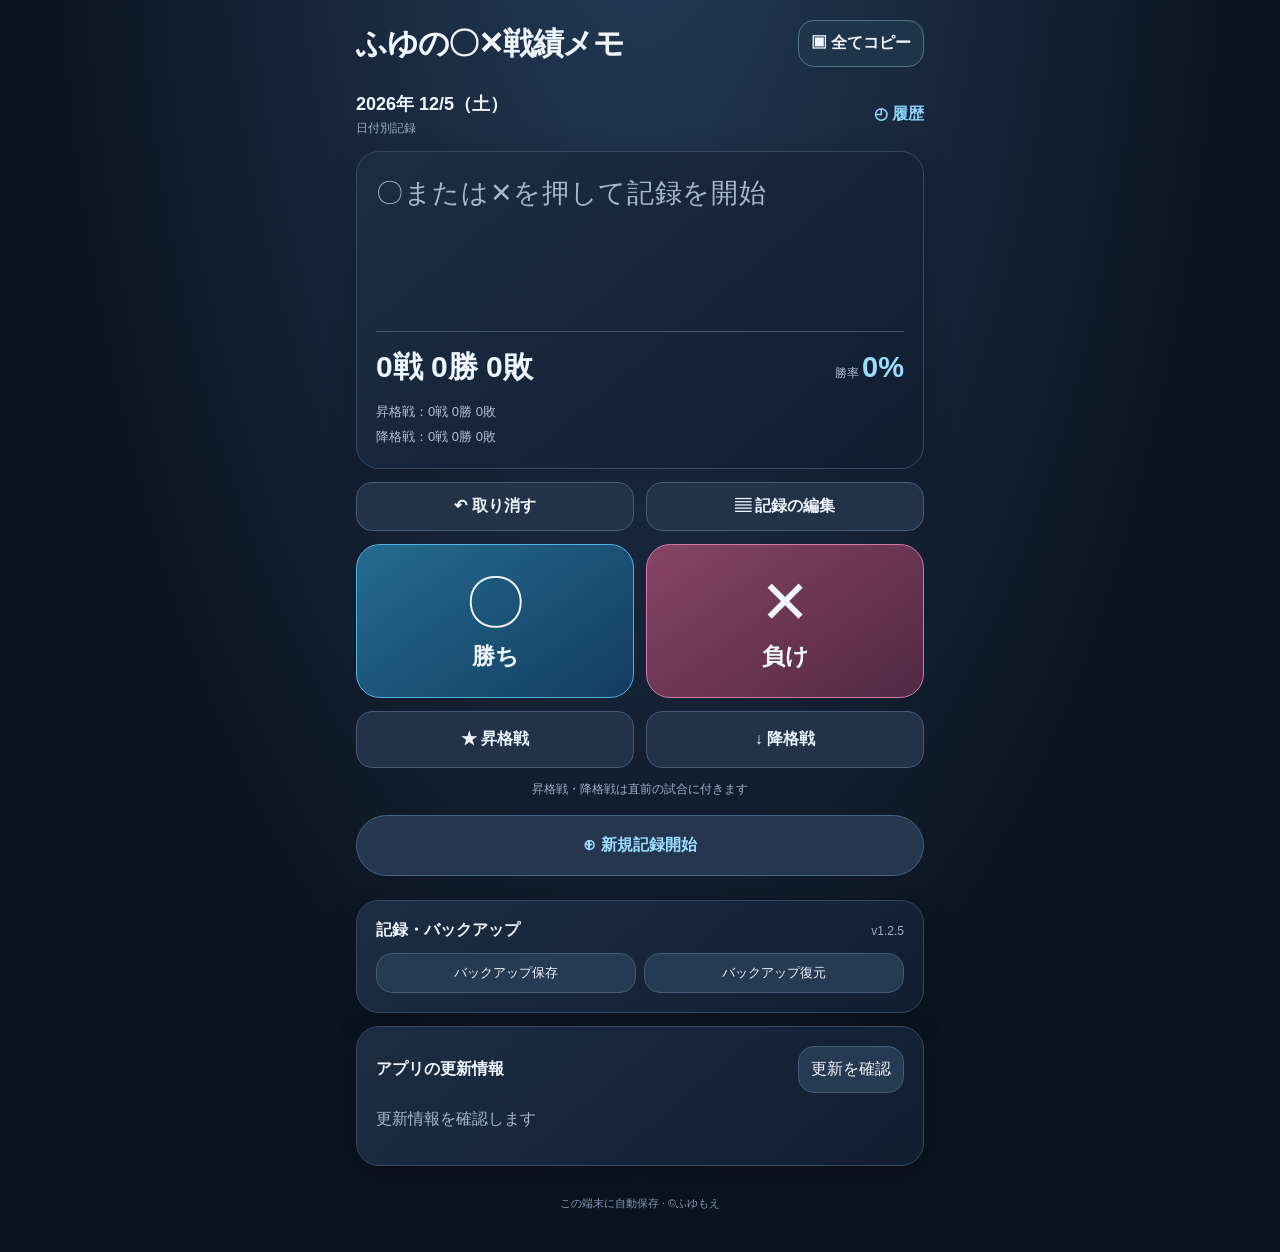
<file: index.html>
<!doctype html><html lang="ja"><head><meta charset="utf-8"><meta name="viewport" content="width=device-width,initial-scale=1,viewport-fit=cover"><meta name="theme-color" content="#0b1320"><meta name="apple-mobile-web-app-capable" content="yes"><meta name="apple-mobile-web-app-title" content="ふゆの〇✕戦績メモ"><title>ふゆの〇✕戦績メモ</title><link rel="manifest" href="./manifest.webmanifest"><link rel="icon" href="./icon.svg" type="image/svg+xml"><link rel="apple-touch-icon" href="./apple-touch-icon.png">
<style>
:root{font-family:-apple-system,BlinkMacSystemFont,"Hiragino Kaku Gothic ProN",sans-serif;color:#f0f6ff;background:#0b1320}*{box-sizing:border-box}body{margin:0;min-height:100dvh;background:radial-gradient(ellipse at 50% -18%,#253c59,#0b1320 68%);touch-action:manipulation}main{max-width:600px;margin:auto;padding:calc(env(safe-area-inset-top) + 20px) 16px calc(env(safe-area-inset-bottom) + 24px)}button,input{font:inherit}button{cursor:pointer;color:inherit;background:#273a53;border:1px solid #455b76;border-radius:16px;padding:12px}button:active{transform:scale(.98)}header,.session-head,.summary-main,.flex{display:flex;align-items:center;justify-content:space-between;gap:12px}header{margin-bottom:25px}h1{font-size:clamp(23px,6vw,31px);letter-spacing:-.04em;margin:0;font-weight:800}h2{font-size:16px;margin:0}.copy-btn{background:#20354c;border-color:#54718c;white-space:nowrap;font-weight:700}.muted,.hint{color:#a7b7cb}.session-head{margin:0 0 14px}.date{font-size:18px;font-weight:650}.subdate{font-size:12px;margin-top:4px;color:#9bacc3}.history-btn{text-decoration:none;display:inline-block;color:#8dd5ff;background:none;border:0;font-weight:750;padding:8px 0}.card{background:linear-gradient(140deg,#1c2d43,#111e30);border:1px solid #344a63;border-radius:23px;padding:19px;margin-bottom:13px;box-shadow:0 8px 28px #0003}.record{min-height:280px;display:flex;flex-direction:column;justify-content:space-between}.sequence{font-size:clamp(19px,4.8vw,27px);line-height:1.65;overflow-wrap:anywhere;letter-spacing:.025em;min-height:160px}.mark-win{color:#94d8fb}.mark-loss{color:#f4a1c7}.sequence .tag-inline{white-space:nowrap;font-size:.75em;color:#b8c9df;margin:0 3px}.summary{border-top:1px solid #43546a;padding-top:15px}.summary-main strong{font-size:clamp(22px,6vw,30px);white-space:nowrap}.summary-main .percent{font-size:clamp(22px,6vw,29px);color:#9bdcff}.summary-main small{font-size:12px;color:#b6c5d6}.substats{margin-top:12px;color:#b2c0d1;font-size:13px;line-height:1.9}.controls,.actions{display:grid;grid-template-columns:1fr 1fr;gap:12px;margin-bottom:13px}.controls button{background:#213249;padding:15px 8px;font-weight:700}.actions button{height:154px;border-radius:24px;font-size:23px;font-weight:800}.actions .symbol{display:block;font-size:60px;line-height:1.05;font-weight:400;margin-bottom:7px}.win{background:linear-gradient(145deg,#256c90,#123c60);border:1px solid #54b2e1}.loss{background:linear-gradient(145deg,#864563,#512843);border:1px solid #d078a7}.tags button{background:#213249;font-weight:750;min-height:57px}.tags button.selected{background:#3c6e91;border-color:#96dafa}.tag-note{text-align:center;font-size:12px;margin:0 0 17px;color:#9eafc3}.new-btn{width:100%;border:1px solid #45647e;background:#25374f;color:#9bdcff;border-radius:45px;padding:19px;font-weight:800;margin-bottom:16px}.secondary{margin-top:8px}.toolbar{display:flex;flex-wrap:wrap;gap:8px;margin-top:12px}.toolbar button{font-size:13px;padding:10px}.history{display:none}.history.open{display:block}.history-item{width:100%;text-align:left;margin-top:8px;display:flex;justify-content:space-between;align-items:center}.history-item.active{border-color:#85d6ff}.detail-log{margin-top:10px;max-height:220px;overflow:auto}.logrow{display:flex;align-items:center;gap:9px;border-bottom:1px solid #34485f;padding:8px 0}.logrow input[type="checkbox"]{width:22px;height:22px;accent-color:#91d9ff;flex-shrink:0}.logrow .meta{flex:1;color:#b7c7d9;font-size:13px}.logrow button{padding:7px 10px;font-size:12px}.label-small{font-size:12px;color:#9aacbe}.manage-header{display:flex;justify-content:space-between;align-items:baseline;gap:8px;margin:18px 0 11px}.manage-header strong{font-size:14px}.selection-toolbar{display:grid;grid-template-columns:112px minmax(0,1fr);gap:9px}.selection-toolbar button{min-width:0;min-height:46px;font-size:13px;font-weight:750;border-radius:13px}.selection-toolbar .select-toggle{background:#233a53;border-color:#4b6681}.selection-toolbar .delete-selected{background:#365472;border-color:#6285a2;color:#e6f5ff}.selection-toolbar button:disabled,.danger-row button:disabled{opacity:.38;cursor:default}.danger-row{display:flex;align-items:center;justify-content:space-between;gap:12px;border-top:1px solid #334a63;margin-top:16px;padding-top:14px}.danger-row .delete-all{background:#372c3a;border-color:#83566a;color:#ffb8c9;padding:10px 14px;font-size:12px;font-weight:750;white-space:nowrap}#deletePanel .detail-log{max-height:340px;margin-top:15px;padding:0 2px}.quick-tools button{padding:13px 8px}.toolbar button{flex:1;min-width:0}.secondary>.toolbar{display:grid;grid-template-columns:1fr 1fr}.logrow{min-height:52px}.logrow button{color:#ffc0cf;background:#3b2b3c;border-color:#765367}@media(max-width:380px){.selection-toolbar{grid-template-columns:93px minmax(0,1fr)}.selection-toolbar button{font-size:12px}.manage-header{flex-direction:column;gap:3px}h1{font-size:clamp(20px,5.6vw,28px)}}#update{display:none;background:#315f7c;padding:12px;border-radius:12px;margin-bottom:12px}#toast{display:none;position:fixed;bottom:calc(env(safe-area-inset-bottom) + 24px);left:50%;transform:translateX(-50%);max-width:90%;background:#dbeeff;color:#142338;border-radius:14px;padding:12px 16px;text-align:center;z-index:10}footer{text-align:center;color:#8199b3;font-size:11px;padding:17px}
</style></head><body><main>
<header><h1>ふゆの〇✕戦績メモ</h1><button class="copy-btn" id="copy">▣ 全てコピー</button></header>

<div class="session-head"><div><div class="date" id="dateLabel"></div><div class="subdate" id="sessionLabel"></div></div><a class="history-btn" id="historyBtn" href="./history.html">◴ 履歴</a></div>
<section class="card record"><div class="sequence" id="sequence" aria-label="対戦結果一覧"></div><div class="summary"><div class="summary-main"><strong id="totalText">0戦 0勝 0敗</strong><div><small>勝率 </small><strong class="percent" id="rate">0%</strong></div></div><div class="substats"><div id="promotionStat">昇格戦：0戦 0勝 0敗</div><div id="demotionStat">降格戦：0戦 0勝 0敗</div></div></div></section>
<div class="controls quick-tools"><button id="undo">↶ 取り消す</button><button id="deleteOne">▤ 記録の編集</button></div>
<div class="actions"><button class="win" id="win"><span class="symbol">〇</span>勝ち</button><button class="loss" id="loss"><span class="symbol">✕</span>負け</button></div>
<div class="controls tags"><button id="promotion">★ 昇格戦</button><button id="demotion">↓ 降格戦</button></div><p class="tag-note">昇格戦・降格戦は直前の試合に付きます</p>
<button class="new-btn" id="newSession">⊕ 新規記録開始</button>

<section class="card secondary"><div class="flex"><h2>記録・バックアップ</h2><span class="label-small" id="version">β版</span></div><div class="toolbar"><button id="backup">バックアップ保存</button><button id="restore">バックアップ復元</button><input type="file" id="file" accept=".json,application/json" hidden></div><div id="deletePanel" hidden><div class="manage-header"><strong>試合の削除</strong><span class="label-small">削除後は「取り消す」で復元可能</span></div><div class="selection-toolbar"><button id="selectAll" class="select-toggle">全選択</button><button id="deleteSelected" class="delete-selected">選択した項目を削除（0）</button></div><div class="danger-row"><span class="label-small">現在の記録をすべて削除</span><button id="deleteAll" class="delete-all">全件削除</button></div><div class="detail-log" id="log"></div></div></section>
<section class="card secondary" id="updateDesk"><div class="flex"><h2>アプリの更新情報</h2><button id="updateDeskCheck">更新を確認</button></div><p class="hint" id="updateDeskStatus" role="status">更新情報を確認します</p><div id="updateDeskNew" hidden><div class="flex"><strong id="updateDeskVersion"></strong><button id="updateDeskClose" aria-label="閉じる">×</button></div><p id="updateDeskNotes" style="white-space:pre-wrap;overflow-wrap:anywhere"></p><a id="updateDeskLink" target="_blank" rel="noopener noreferrer" href="https://fuyumoe2016.github.io/senseki-memo/" style="color:#9bdcff">更新ページを開く ↗</a></div></section>
<footer>この端末に自動保存 · ©ふゆもえ</footer></main><div id="toast" role="status"></div><script src="./app.js" defer></script><script src="./update-desk.js" defer></script></body></html>
</file>
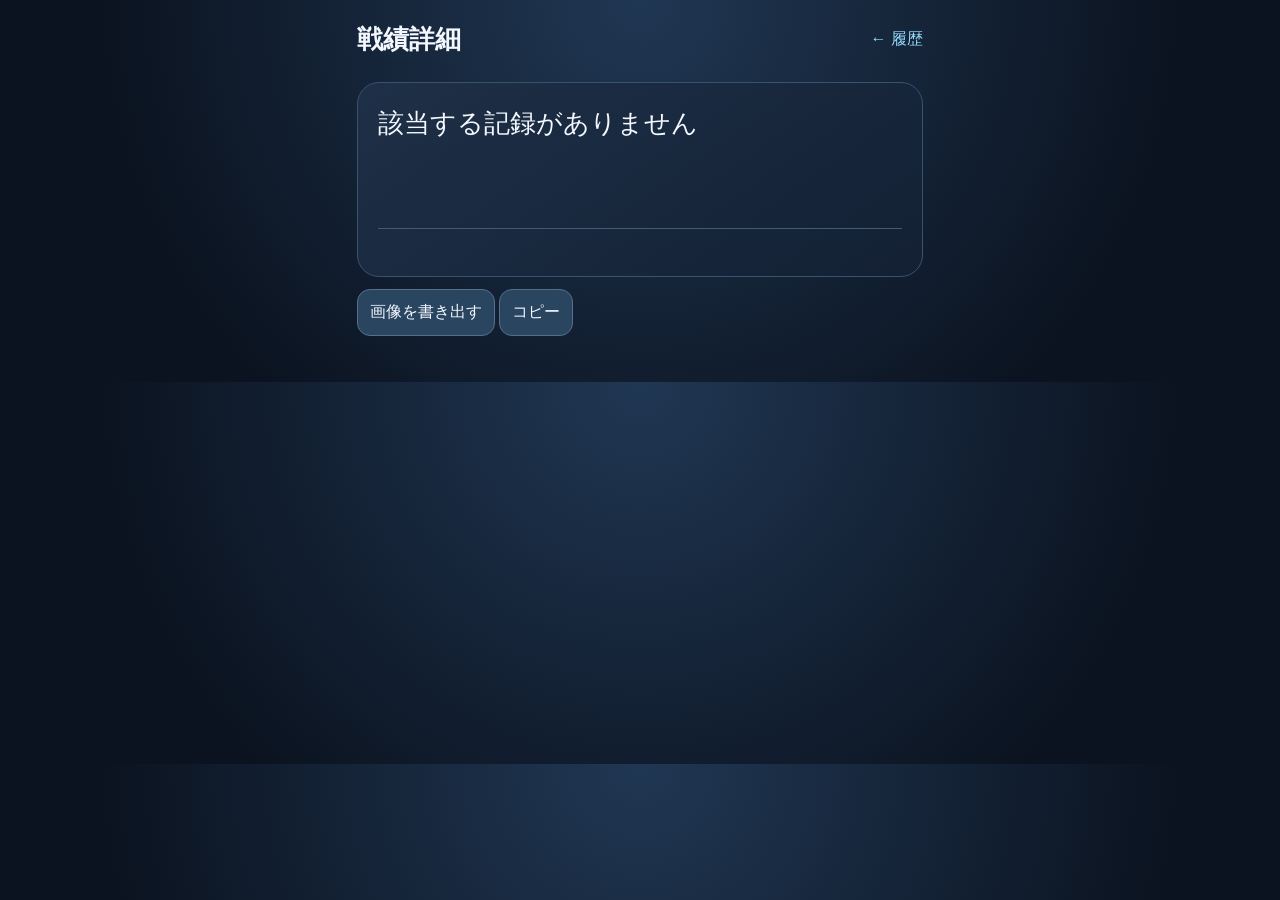
<file: detail.html>
<!doctype html><html lang="ja"><head><title>戦績詳細｜ふゆの〇✕戦績メモ</title><meta charset="utf-8"><meta name="viewport" content="width=device-width,initial-scale=1,viewport-fit=cover"><meta name="theme-color" content="#0b1320"><link rel="manifest" href="./manifest.webmanifest"><link rel="apple-touch-icon" href="./apple-touch-icon.png"><style>*{box-sizing:border-box}body{margin:0;background:radial-gradient(circle at top,#203753,#0b1320 72%);font-family:-apple-system,BlinkMacSystemFont,sans-serif;color:#f3f7ff}main{max-width:600px;margin:auto;padding:calc(22px + env(safe-area-inset-top)) 17px 30px}a{color:#96dcff;text-decoration:none}header{display:flex;justify-content:space-between;align-items:center;margin-bottom:25px}h1{font-size:26px;margin:0}.card{background:linear-gradient(145deg,#1e3047,#132034);border:1px solid #39526d;padding:20px;border-radius:22px;margin:12px 0}button{font:inherit;color:#f3f7ff;background:#294560;border:1px solid #54718b;border-radius:13px;padding:12px;cursor:pointer}.muted{color:#a4b7cd}.symbols{font-size:26px;line-height:1.6;overflow-wrap:anywhere;min-height:125px}.win{color:#91d9ff}.loss{color:#f4a3c9}.tag{color:#b9c8dc;font-size:15px}.stats{border-top:1px solid #435976;padding-top:15px;display:flex;justify-content:space-between;font-size:20px;font-weight:750}.details{color:#aebdd0;line-height:1.9;margin-top:12px}.item{width:100%;display:block;text-align:left;margin:12px 0}.item strong{display:block;font-size:17px}.item small{color:#aebbd0}#preview{display:none;max-width:100%;border-radius:12px;margin-top:12px}</style></head><body><main><header><h1 id="dateTitle">戦績詳細</h1><a href="./history.html">← 履歴</a></header><p class="muted" id="subtitle"></p><section class="card"><div id="symbols" class="symbols"></div><div class="stats"><div id="total"></div><div id="rate"></div></div><div class="details"><div id="promotion"></div><div id="demotion"></div></div></section><button id="export">画像を書き出す</button> <button id="copy">コピー</button><p class="muted" id="message"></p><img id="preview" alt="書き出した戦績画像"><script src="./history.js" defer></script></main></body></html>
</file>
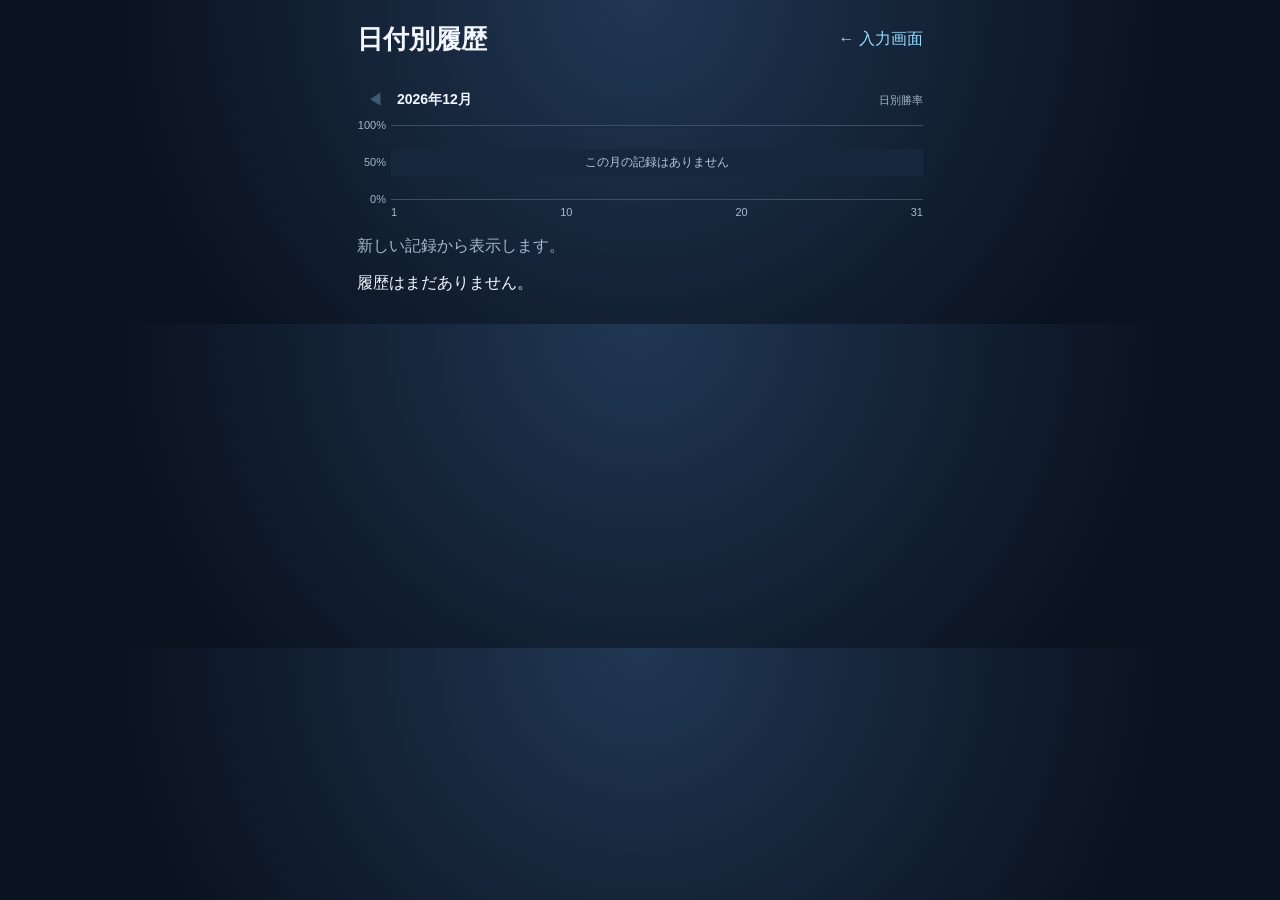
<file: history.html>
<!doctype html><html lang="ja"><head><title>履歴｜ふゆの〇✕戦績メモ</title><meta charset="utf-8"><meta name="viewport" content="width=device-width,initial-scale=1,viewport-fit=cover"><meta name="theme-color" content="#0b1320"><link rel="manifest" href="./manifest.webmanifest"><link rel="apple-touch-icon" href="./apple-touch-icon.png"><style>*{box-sizing:border-box}body{margin:0;background:radial-gradient(circle at top,#203753,#0b1320 72%);font-family:-apple-system,BlinkMacSystemFont,sans-serif;color:#f3f7ff}main{max-width:600px;margin:auto;padding:calc(22px + env(safe-area-inset-top)) 17px 30px}a{color:#96dcff;text-decoration:none}header{display:flex;justify-content:space-between;align-items:center;margin-bottom:25px}h1{font-size:26px;margin:0}.card{background:linear-gradient(145deg,#1e3047,#132034);border:1px solid #39526d;padding:20px;border-radius:22px;margin:12px 0}button{font:inherit;color:#f3f7ff;background:#294560;border:1px solid #54718b;border-radius:13px;padding:12px;cursor:pointer}.muted{color:#a4b7cd}.symbols{font-size:26px;line-height:1.6;overflow-wrap:anywhere;min-height:125px}.win{color:#91d9ff}.loss{color:#f4a3c9}.tag{color:#b9c8dc;font-size:15px}.stats{border-top:1px solid #435976;padding-top:15px;display:flex;justify-content:space-between;font-size:20px;font-weight:750}.details{color:#aebdd0;line-height:1.9;margin-top:12px}.item{width:100%;display:block;text-align:left;margin:12px 0}.item strong{display:block;font-size:17px}.item small{color:#aebbd0}#preview{display:none;max-width:100%;border-radius:12px;margin-top:12px}</style><link rel="stylesheet" href="./history-chart.css"><link rel="stylesheet" href="./history-swipe.css"></head><body><main><header><h1>日付別履歴</h1><a href="./index.html">← 入力画面</a></header><section id="monthlyChart" aria-label="月別の日ごとの勝率"></section><p class="muted">新しい記録から表示します。</p><div id="historyList"></div><script src="./history.js" defer></script><script src="./history-chart.js" defer></script><script src="./history-swipe.js" defer></script></main></body></html>
</file>
<file: history-chart.css>
#monthlyChart{position:relative;margin:0 0 18px}#monthlyChart [hidden]{display:none!important}#monthlyChart .mc-nav{display:flex;align-items:center;gap:4px;height:36px;margin-bottom:7px}#monthlyChart .mc-nav button{width:36px;height:36px;padding:0;border:0;border-radius:8px;background:transparent;color:#96dcff}#monthlyChart .mc-nav button:disabled{opacity:.3;cursor:default}#monthlyChart .mc-nav strong{font-size:14px;font-weight:600}#monthlyChart .mc-nav>span{margin-left:auto;color:#a4b7cd;font-size:11px}#monthlyChart .mc-plot{position:relative;height:93px;margin-left:34px}#monthlyChart .mc-grid{position:absolute;inset:0 0 18px;display:flex;flex-direction:column;justify-content:space-between;pointer-events:none}#monthlyChart .mc-grid>div{position:relative;border-top:1px solid #3b5068}#monthlyChart .mc-grid span{position:absolute;right:calc(100% + 5px);top:-7px;font-size:11px;color:#a4b7cd;white-space:nowrap}#monthlyChart .mc-bars{position:absolute;inset:0 0 18px;display:flex;gap:3px;align-items:flex-end}#monthlyChart .mc-day{flex:1;min-width:0;height:100%;padding:0;border:0;border-radius:0;background:none;display:flex;align-items:flex-end;transform:none}#monthlyChart .mc-day:disabled{cursor:default}#monthlyChart .mc-day>span{display:block;width:100%;min-height:3px;background:#8acff3;border-radius:2px 2px 0 0;pointer-events:none}#monthlyChart .mc-day[aria-pressed=true]>span{background:#e1f4ff}#monthlyChart .mc-day:focus-visible{outline:2px solid #e1f4ff;outline-offset:1px}#monthlyChart .mc-dates{position:absolute;bottom:0;left:0;right:0;display:flex;justify-content:space-between;font-size:11px;color:#a4b7cd}#monthlyChart .mc-popup{position:absolute;top:-29px;z-index:3;transform:translateX(-50%);max-width:100%;background:#29435b;border:1px solid #6989a4;border-radius:9px;padding:8px 10px;box-shadow:0 4px 16px #0005;font-size:12px;white-space:nowrap}#monthlyChart .mc-popup strong{font-size:15px;margin-left:8px}#monthlyChart .mc-popup small{display:block;margin-top:3px;font-size:11px;color:#c1d2e4}#monthlyChart .mc-empty{position:absolute;top:24px;left:0;right:0;text-align:center;color:#b4c6d9;font-size:12px;background:#17283e;padding:5px}
</file>
<file: history-swipe.css>
.history-swipe{position:relative;border-radius:22px;overflow:hidden;margin:12px 0;background:#993e55}.history-swipe>.item{position:relative;z-index:1;margin:0;background:linear-gradient(145deg,#1e3047,#132034);transition:transform .18s ease;touch-action:pan-y;will-change:transform}.history-swipe.swipe-open>.item{transform:translateX(-76px)}.history-swipe>.history-remove{position:absolute;inset:0 0 0 auto;width:76px;border:0;border-radius:0;background:#993e55;color:#fff;display:flex;flex-direction:column;gap:4px;align-items:center;justify-content:center;padding:8px;font-size:12px}.history-swipe>.history-remove:focus-visible{outline:2px solid #fff;outline-offset:-4px}#historyUndo{display:flex;align-items:center;justify-content:space-between;gap:10px;padding:10px 12px;background:#243f56;color:#e1f2ff;border-radius:13px;font-size:13px;margin-bottom:12px}#historyUndo[hidden],#historyUndo button[hidden]{display:none}#historyUndo button{padding:8px 12px;flex-shrink:0;font-size:13px;color:#b8e6ff}@media(prefers-reduced-motion:reduce){.history-swipe>.item{transition:none}}
</file>
